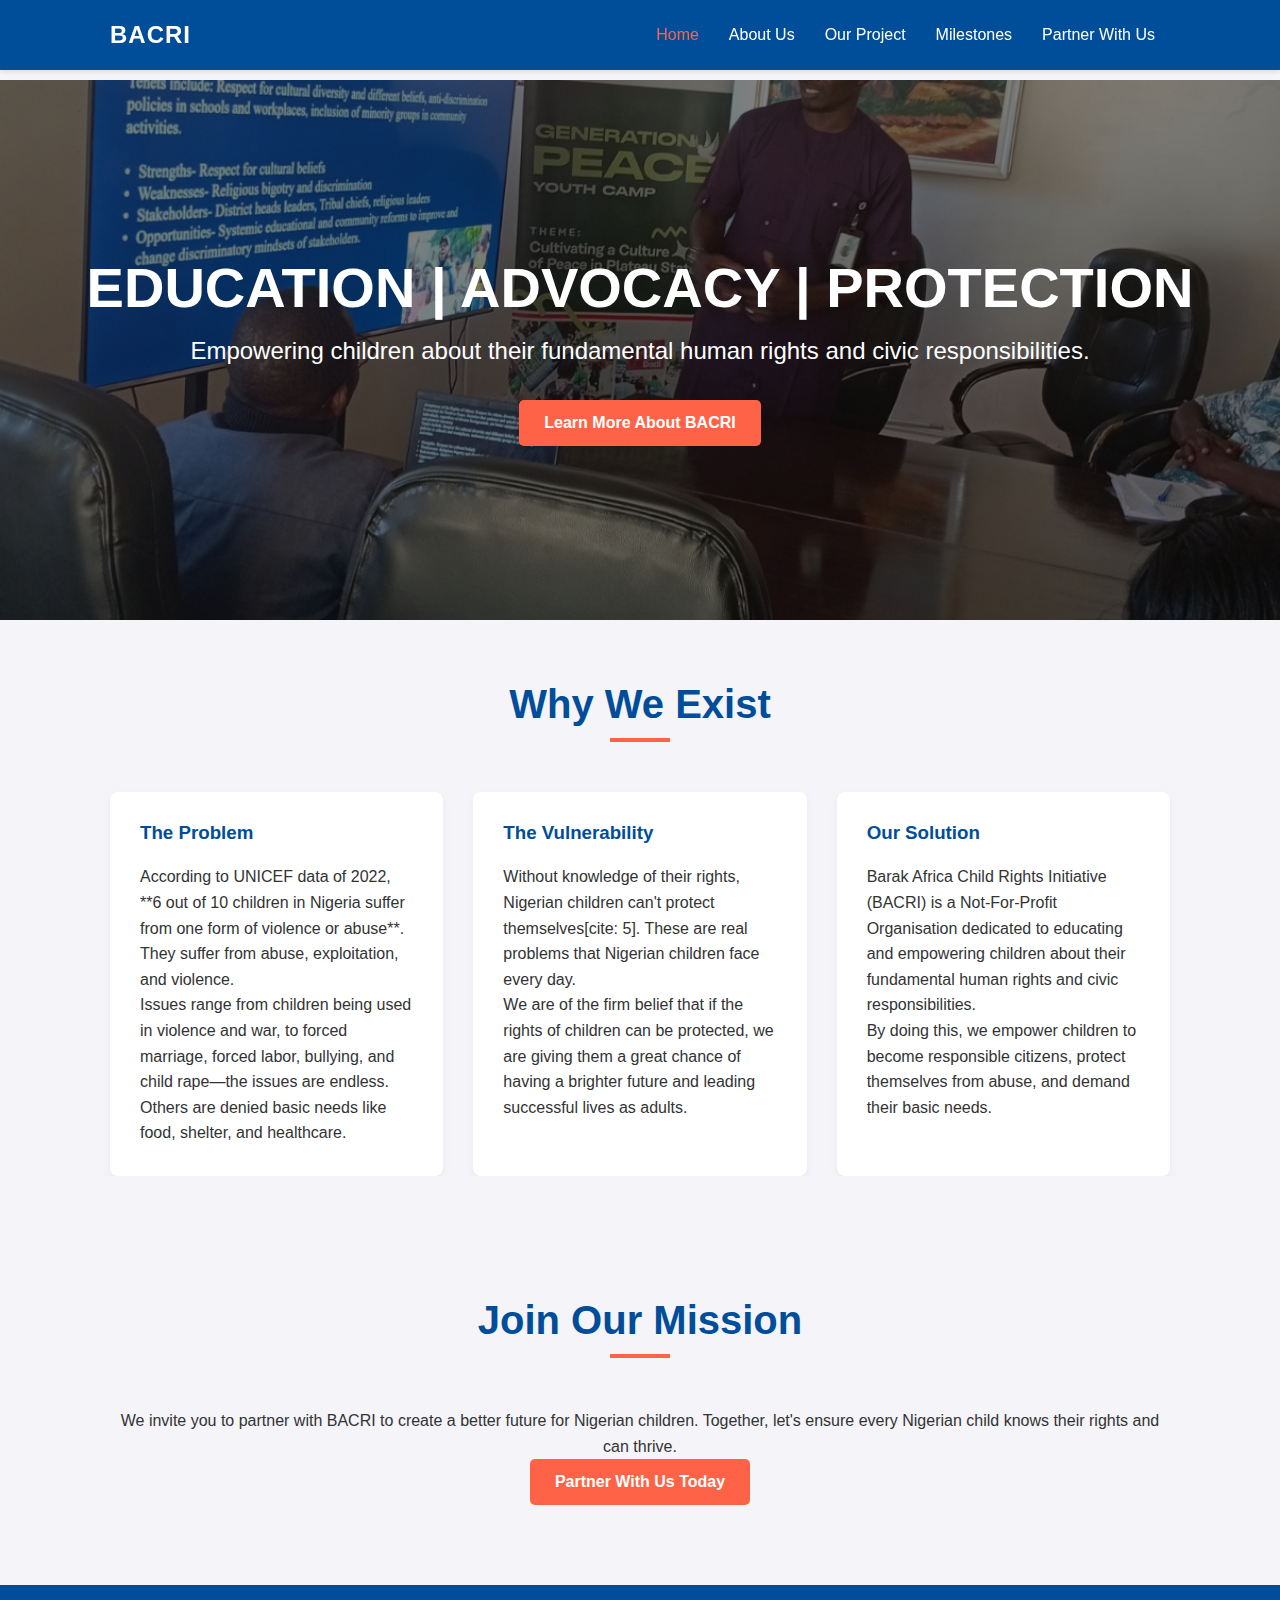
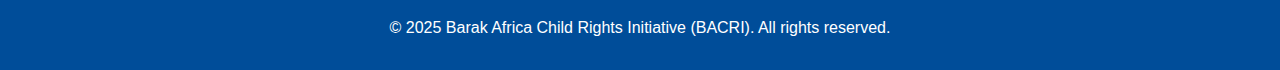
<file: index.html>
<!DOCTYPE html>
<html lang="en">
<head>
    <meta charset="UTF-8">
    <meta name="viewport" content="width=device-width, initial-scale=1.0">
    <title>BACRI</title>
    <link rel="stylesheet" href="style.css">
</head>
<body>

    <header>
        <div class="container">
            <div class="logo">
                <a href="index.html">BACRI</a>
            </div>
            <nav>
                <ul>
                    <li><a href="index.html" class="active">Home</a></li>
                    <li><a href="about.html">About Us</a></li>
                    <li><a href="project.html">Our Project</a></li>
                    <li><a href="milestones.html">Milestones</a></li>
                    <li><a href="act_now.html">Partner With Us</a></li>
                </ul>
            </nav>
        </div>
    </header>

    <main>
        <section class="hero">
            <div class="hero-content">
                <h1>EDUCATION | ADVOCACY | PROTECTION</h1>
                <p>Empowering children about their fundamental human rights and civic responsibilities.</p>
                <a href="about.html" class="btn">Learn More About BACRI</a>
            </div>
        </section>

        <section id="introduction">
            <div class="container">
                <h2>Why We Exist</h2>
                <div class="feature-grid">
                    <div class="feature-item">
                        <h3>The Problem</h3>
                        <p>According to UNICEF data of 2022, **6 out of 10 children in Nigeria suffer from one form of violence or abuse**. They suffer from abuse, exploitation, and violence.</p>
                        <p>Issues range from children being used in violence and war, to forced marriage, forced labor, bullying, and child rape—the issues are endless. Others are denied basic needs like food, shelter, and healthcare.</p>
                    </div>
                    <div class="feature-item">
                        <h3>The Vulnerability</h3>
                        <p>Without knowledge of their rights, Nigerian children can't protect themselves[cite: 5]. These are real problems that Nigerian children face every day.</p>
                        <p>We are of the firm belief that if the rights of children can be protected, we are giving them a great chance of having a brighter future and leading successful lives as adults.</p>
                    </div>
                    <div class="feature-item">
                        <h3>Our Solution</h3>
                        <p>Barak Africa Child Rights Initiative (BACRI) is a Not-For-Profit Organisation dedicated to educating and empowering children about their fundamental human rights and civic responsibilities.</p>
                        <p>By doing this, we empower children to become responsible citizens, protect themselves from abuse, and demand their basic needs.</p>
                    </div>
                </div>
            </div>
        </section>

        <section id="call-to-action">
            <div class="container" style="text-align: center;">
                <h2>Join Our Mission</h2>
                <p>We invite you to partner with BACRI to create a better future for Nigerian children. Together, let's ensure every Nigerian child knows their rights and can thrive.</p>
                <a href="act_now.html" class="btn">Partner With Us Today</a>
            </div>
        </section>
    </main>

    <footer>
        <div class="container">
            <p>&copy; 2025 Barak Africa Child Rights Initiative (BACRI). All rights reserved.</p>
        </div>
    </footer>

</body>
  </html>
</file>
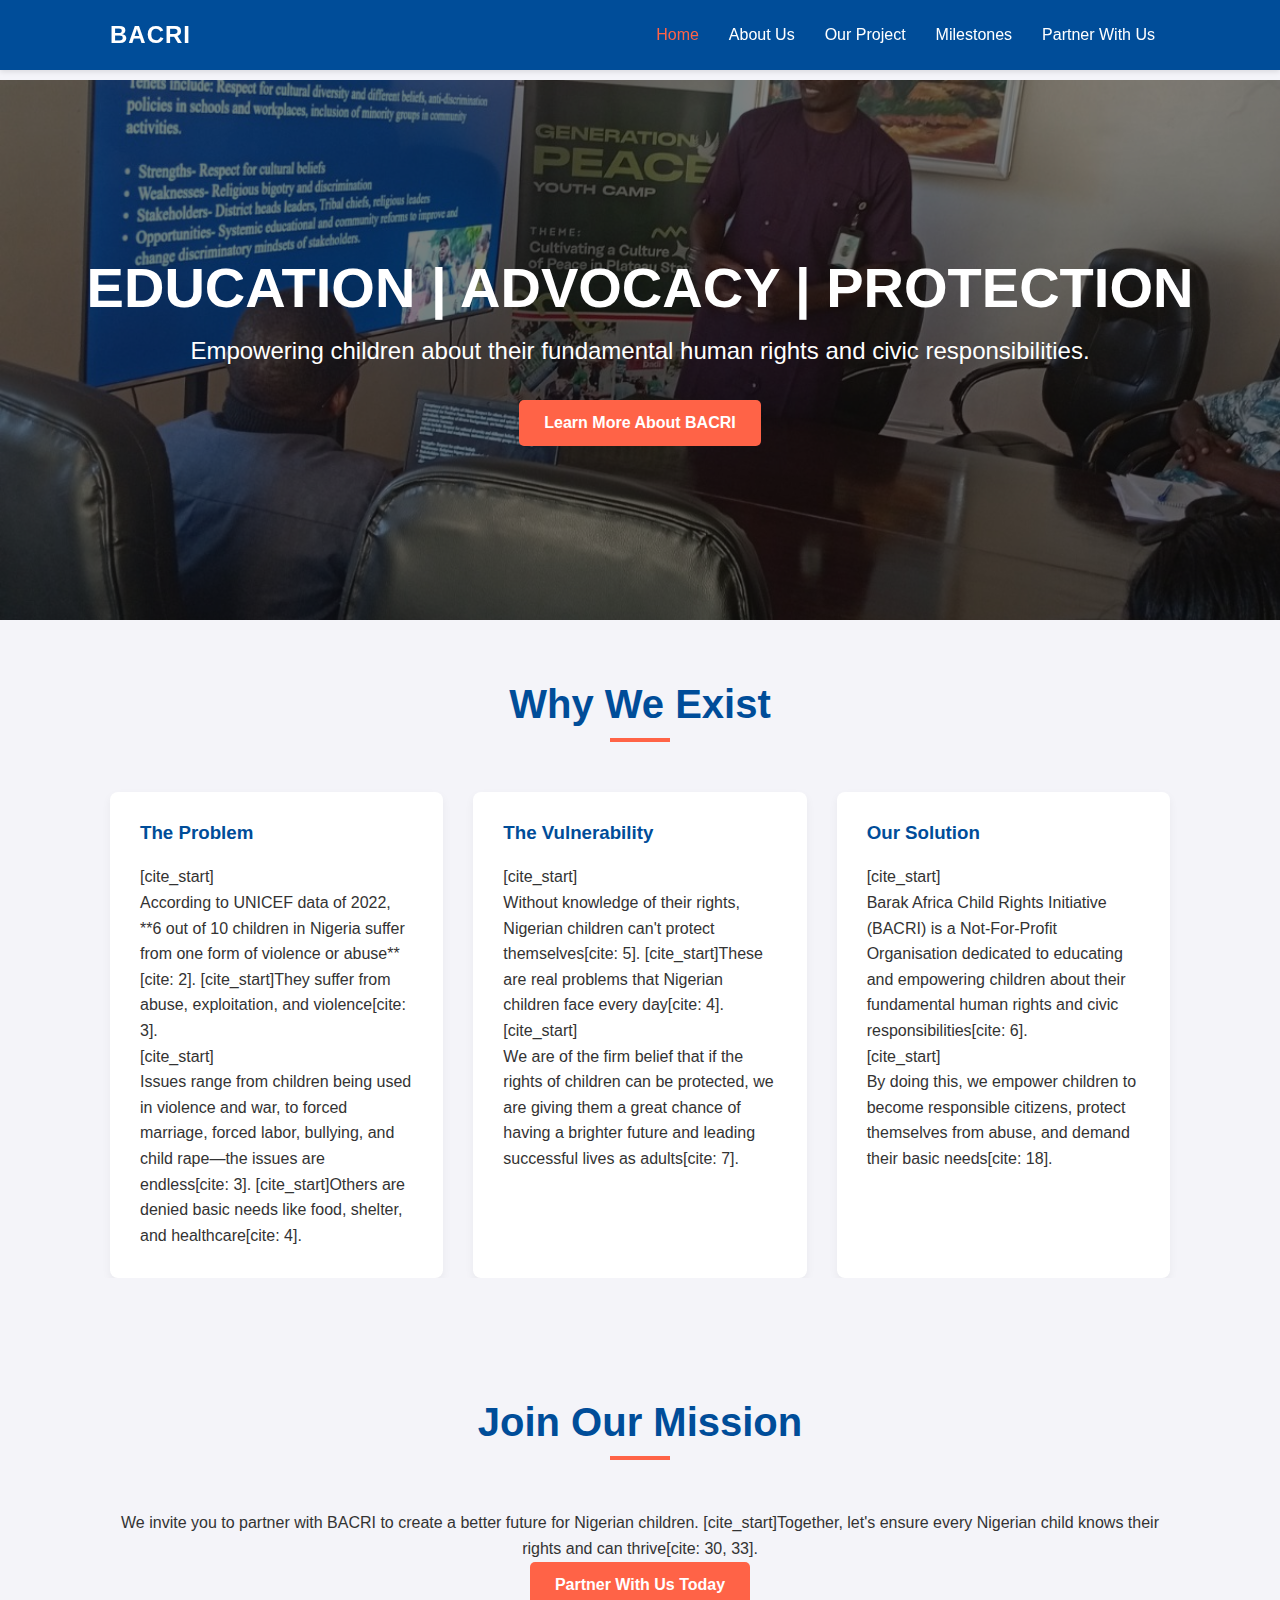
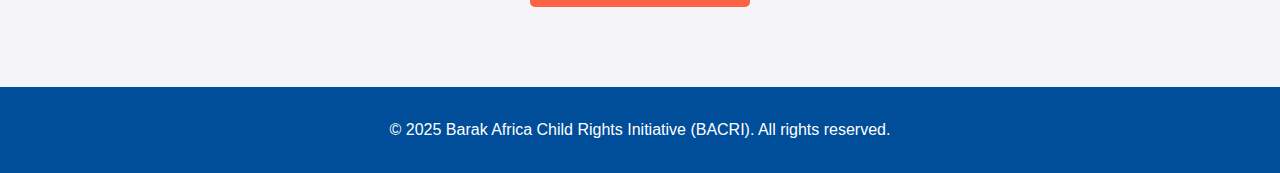
<file: Index.html>
<!DOCTYPE html>
<html lang="en">
<head>
    <meta charset="UTF-8">
    <meta name="viewport" content="width=device-width, initial-scale=1.0">
    <title>BACRI</title>
    <link rel="stylesheet" href="style.css">
</head>
<body>

    <header>
        <div class="container">
            <div class="logo">
                <a href="index.html">BACRI</a>
            </div>
            <nav>
                <ul>
                    <li><a href="index.html" class="active">Home</a></li>
                    <li><a href="about.html">About Us</a></li>
                    <li><a href="project.html">Our Project</a></li>
                    <li><a href="milestones.html">Milestones</a></li>
                    <li><a href="act_now.html">Partner With Us</a></li>
                </ul>
            </nav>
        </div>
    </header>

    <main>
        <section class="hero">
            <div class="hero-content">
                <h1>EDUCATION | ADVOCACY | PROTECTION</h1>
                <p>Empowering children about their fundamental human rights and civic responsibilities.</p>
                <a href="about.html" class="btn">Learn More About BACRI</a>
            </div>
        </section>

        <section id="introduction">
            <div class="container">
                <h2>Why We Exist</h2>
                <div class="feature-grid">
                    <div class="feature-item">
                        <h3>The Problem</h3>
                        [cite_start]<p>According to UNICEF data of 2022, **6 out of 10 children in Nigeria suffer from one form of violence or abuse**[cite: 2]. [cite_start]They suffer from abuse, exploitation, and violence[cite: 3].</p>
                        [cite_start]<p>Issues range from children being used in violence and war, to forced marriage, forced labor, bullying, and child rape—the issues are endless[cite: 3]. [cite_start]Others are denied basic needs like food, shelter, and healthcare[cite: 4].</p>
                    </div>
                    <div class="feature-item">
                        <h3>The Vulnerability</h3>
                        [cite_start]<p>Without knowledge of their rights, Nigerian children can't protect themselves[cite: 5]. [cite_start]These are real problems that Nigerian children face every day[cite: 4].</p>
                        [cite_start]<p>We are of the firm belief that if the rights of children can be protected, we are giving them a great chance of having a brighter future and leading successful lives as adults[cite: 7].</p>
                    </div>
                    <div class="feature-item">
                        <h3>Our Solution</h3>
                        [cite_start]<p>Barak Africa Child Rights Initiative (BACRI) is a Not-For-Profit Organisation dedicated to educating and empowering children about their fundamental human rights and civic responsibilities[cite: 6].</p>
                        [cite_start]<p>By doing this, we empower children to become responsible citizens, protect themselves from abuse, and demand their basic needs[cite: 18].</p>
                    </div>
                </div>
            </div>
        </section>

        <section id="call-to-action">
            <div class="container" style="text-align: center;">
                <h2>Join Our Mission</h2>
                <p>We invite you to partner with BACRI to create a better future for Nigerian children. [cite_start]Together, let's ensure every Nigerian child knows their rights and can thrive[cite: 30, 33].</p>
                <a href="act_now.html" class="btn">Partner With Us Today</a>
            </div>
        </section>
    </main>

    <footer>
        <div class="container">
            <p>&copy; 2025 Barak Africa Child Rights Initiative (BACRI). All rights reserved.</p>
        </div>
    </footer>

</body>
  </html>
</file>
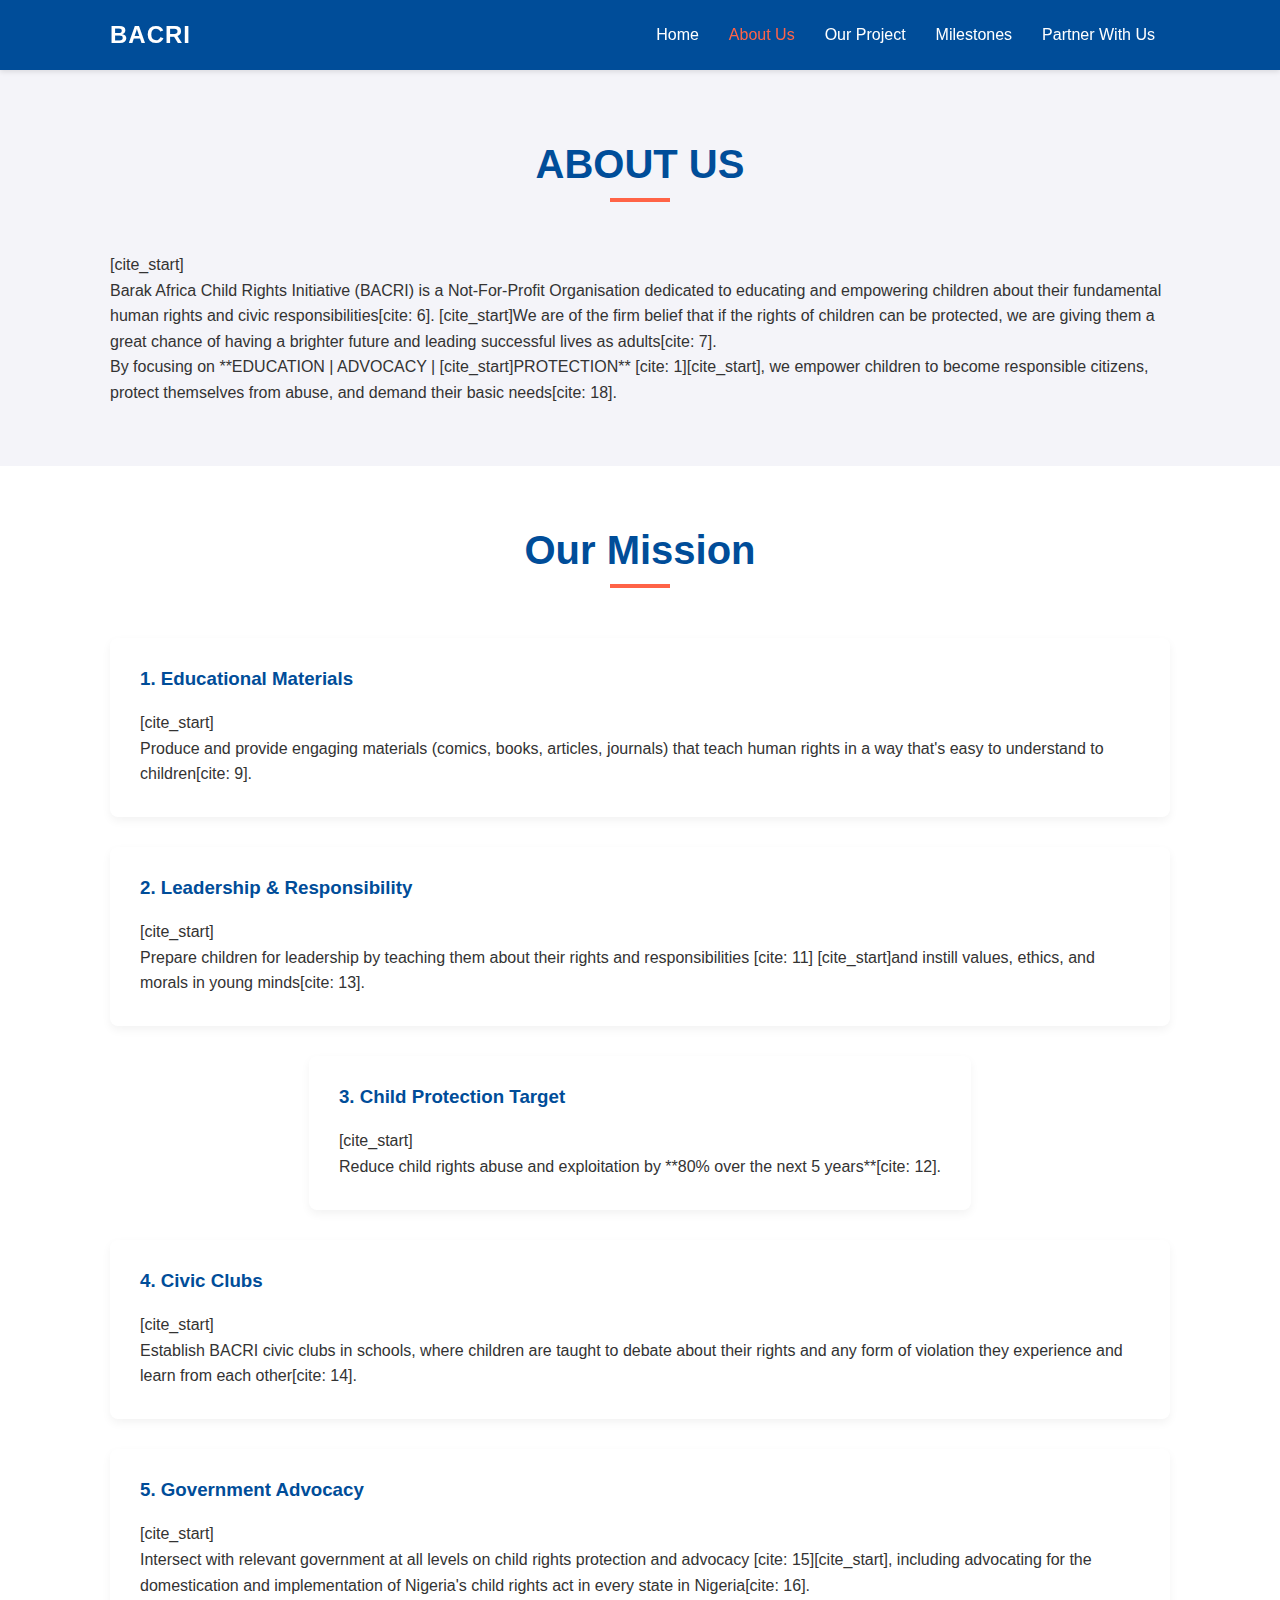
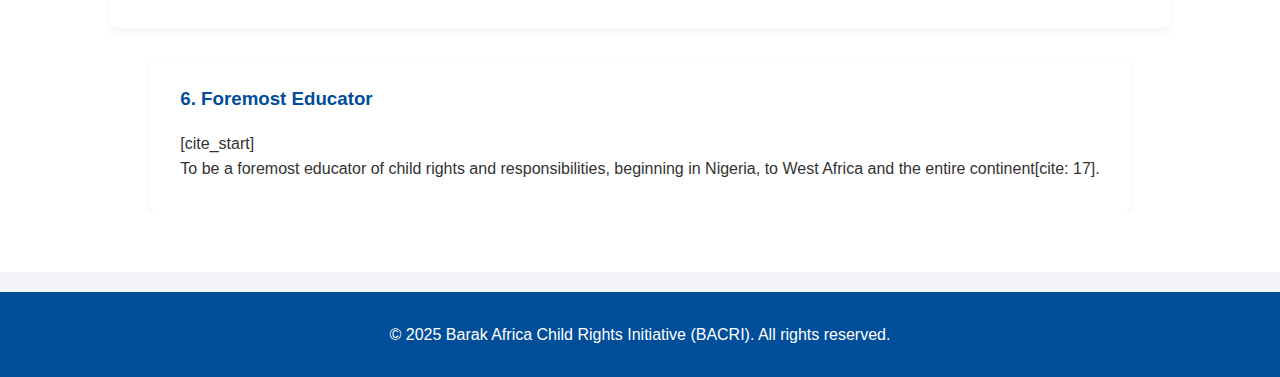
<file: About.html>
<!DOCTYPE html>
<html lang="en">
<head>
    <meta charset="UTF-8">
    <meta name="viewport" content="width=device-width, initial-scale=1.0">
    <title>BACRI - About Us</title>
    <link rel="stylesheet" href="style.css">
</head>
<body>

    <header>
        <div class="container">
            <div class="logo">
                <a href="index.html">BACRI</a>
            </div>
            <nav>
                <ul>
                    <li><a href="index.html">Home</a></li>
                    <li><a href="about.html" class="active">About Us</a></li>
                    <li><a href="project.html">Our Project</a></li>
                    <li><a href="milestones.html">Milestones</a></li>
                    <li><a href="act_now.html">Partner With Us</a></li>
                </ul>
            </nav>
        </div>
    </header>

    <main>
        <section id="about">
            <div class="container">
                <h2>ABOUT US</h2>
                [cite_start]<p>Barak Africa Child Rights Initiative (BACRI) is a Not-For-Profit Organisation dedicated to educating and empowering children about their fundamental human rights and civic responsibilities[cite: 6]. [cite_start]We are of the firm belief that if the rights of children can be protected, we are giving them a great chance of having a brighter future and leading successful lives as adults[cite: 7].</p>
                <p>By focusing on **EDUCATION | ADVOCACY | [cite_start]PROTECTION** [cite: 1][cite_start], we empower children to become responsible citizens, protect themselves from abuse, and demand their basic needs[cite: 18].</p>
            </div>
        </section>

        <section id="mission" style="background-color: var(--color-light);">
            <div class="container">
                <h2>Our Mission</h2>
                <div class="mission-list">
                    <div class="mission-item">
                        <h3>1. Educational Materials</h3>
                        [cite_start]<p>Produce and provide engaging materials (comics, books, articles, journals) that teach human rights in a way that's easy to understand to children[cite: 9].</p>
                    </div>
                    <div class="mission-item">
                        <h3>2. Leadership & Responsibility</h3>
                        [cite_start]<p>Prepare children for leadership by teaching them about their rights and responsibilities [cite: 11] [cite_start]and instill values, ethics, and morals in young minds[cite: 13].</p>
                    </div>
                    <div class="mission-item">
                        <h3>3. Child Protection Target</h3>
                        [cite_start]<p>Reduce child rights abuse and exploitation by **80% over the next 5 years**[cite: 12].</p>
                    </div>
                    <div class="mission-item">
                        <h3>4. Civic Clubs</h3>
                        [cite_start]<p>Establish BACRI civic clubs in schools, where children are taught to debate about their rights and any form of violation they experience and learn from each other[cite: 14].</p>
                    </div>
                    <div class="mission-item">
                        <h3>5. Government Advocacy</h3>
                        [cite_start]<p>Intersect with relevant government at all levels on child rights protection and advocacy [cite: 15][cite_start], including advocating for the domestication and implementation of Nigeria's child rights act in every state in Nigeria[cite: 16].</p>
                    </div>
                    <div class="mission-item">
                        <h3>6. Foremost Educator</h3>
                        [cite_start]<p>To be a foremost educator of child rights and responsibilities, beginning in Nigeria, to West Africa and the entire continent[cite: 17].</p>
                    </div>
                </div>
            </div>
        </section>
    </main>

    <footer>
        <div class="container">
            <p>&copy; 2025 Barak Africa Child Rights Initiative (BACRI). All rights reserved.</p>
        </div>
    </footer>

</body>
  </html>
</file>
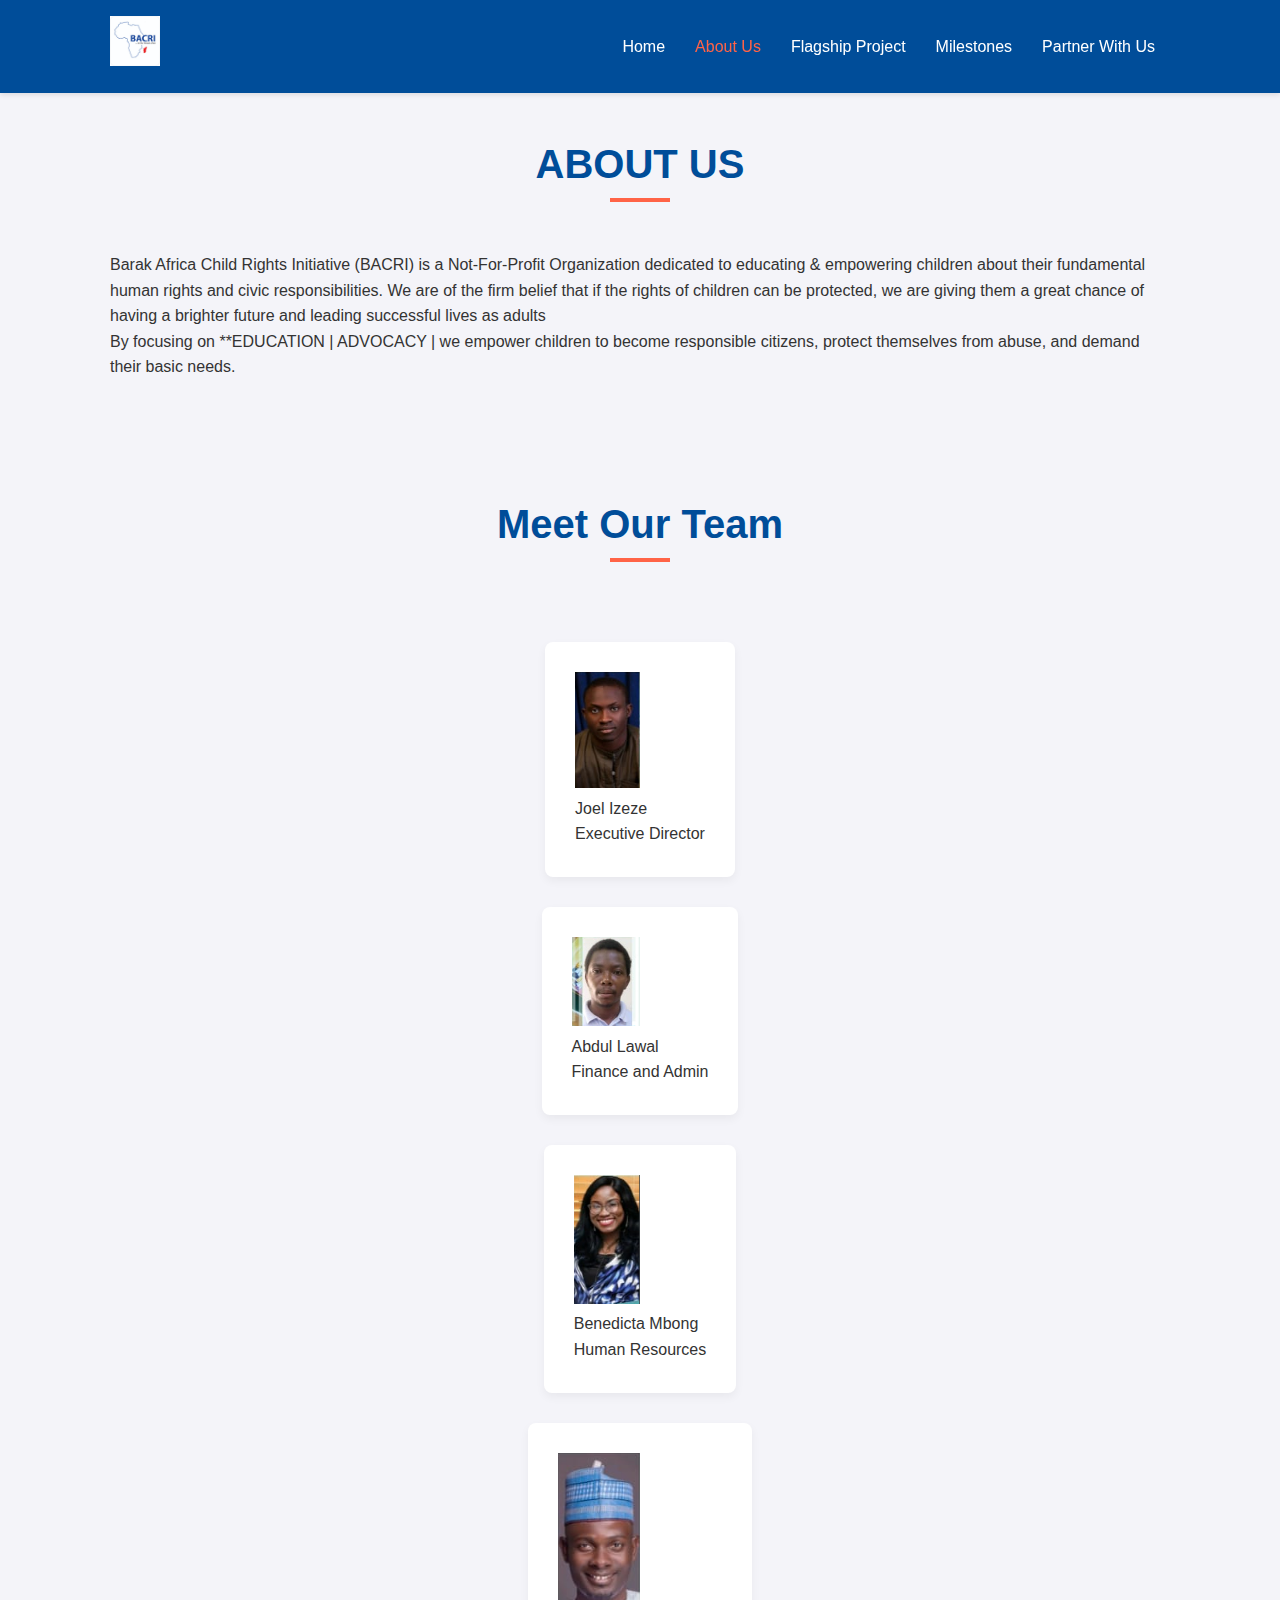
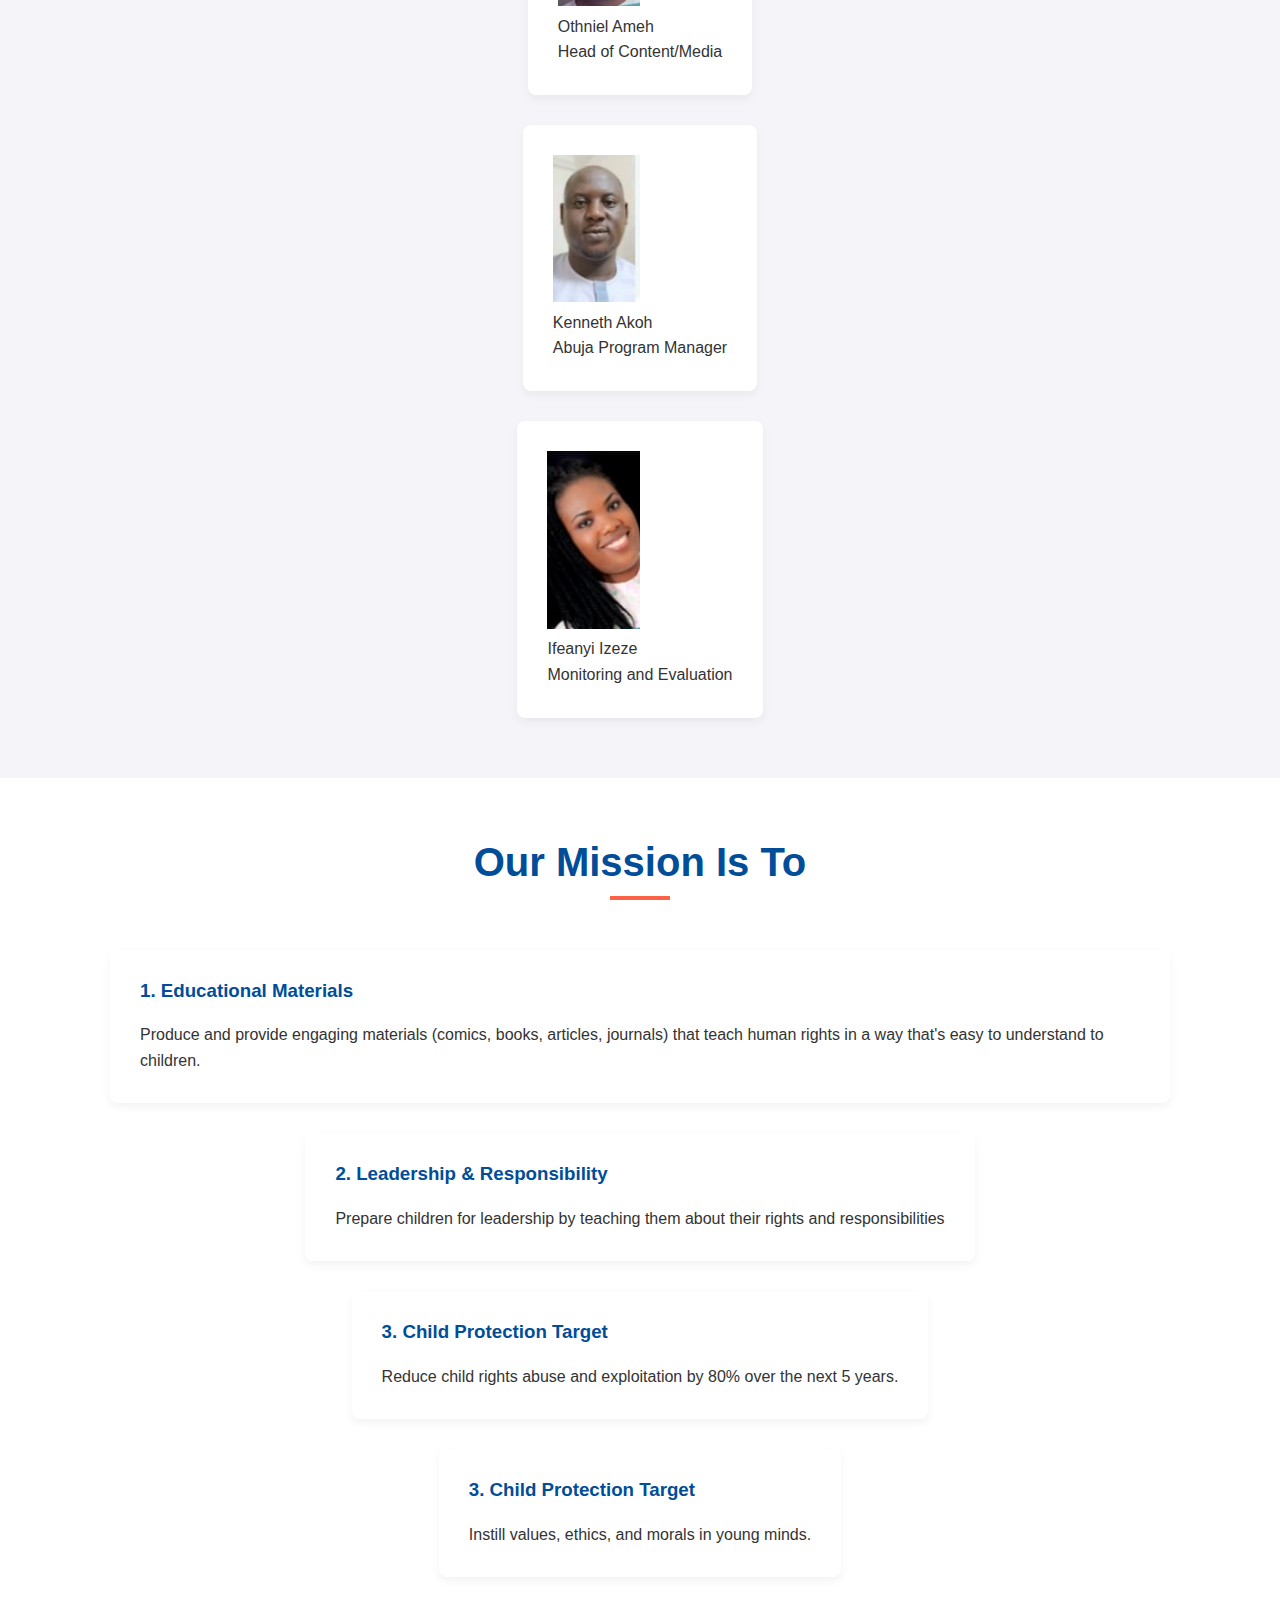
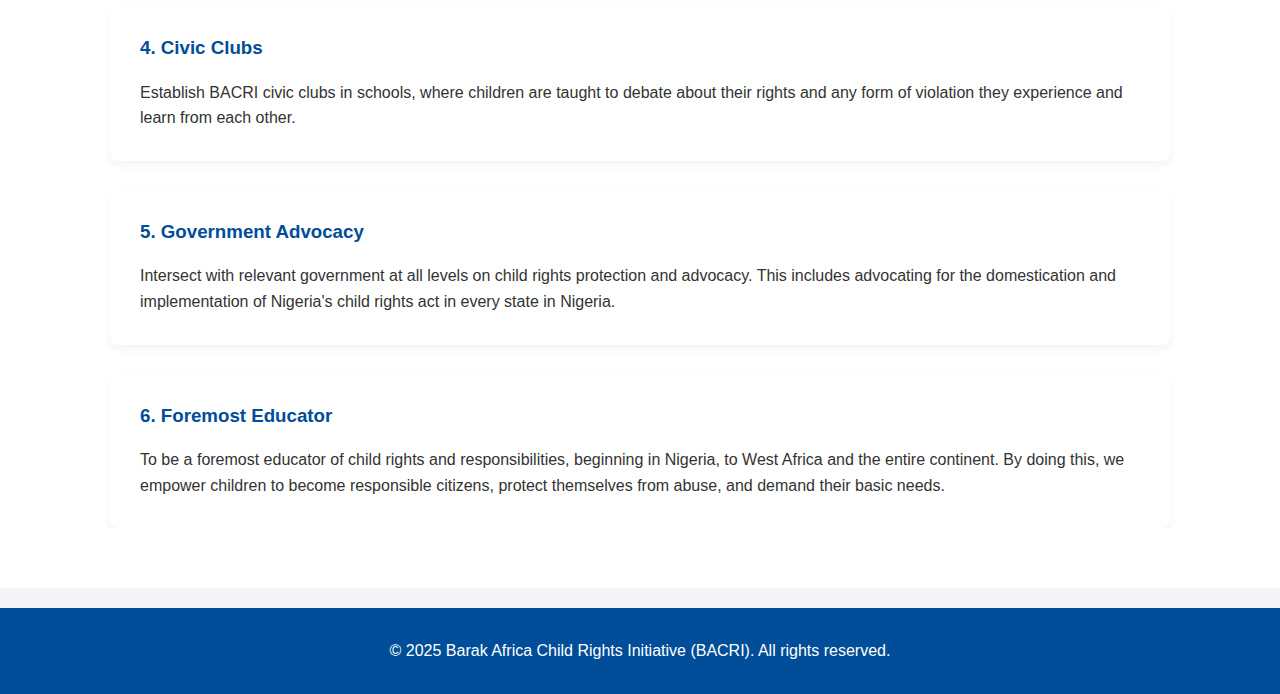
<file: about.html>
<!DOCTYPE html>
<html lang="en">
<head>
    <meta charset="UTF-8">
    <meta name="viewport" content="width=device-width, initial-scale=1.0">
    <title>BACRI - About Us</title>
    <link rel="stylesheet" href="style.css">
</head>
<body>

    <header>
        <div class="container">
            <div class="logo">
               <a href="index.html"> <img src="bacrilogo.jpeg" width="50px" height="50px"></a>
            </div>
            <nav>
                <ul>
                    <li><a href="index.html">Home</a></li>
                    <li><a href="about.html" class="active">About Us</a></li>
                    <li><a href="project.html">Flagship Project</a></li>
                    <li><a href="milestones.html">Milestones</a></li>
                    <li><a href="act_now.html">Partner With Us</a></li>
                </ul>
            </nav>
        </div>
    </header>

    <main>
        <section id="about">
            <div class="container">
                <h2>ABOUT US</h2>
                <p>Barak Africa Child Rights Initiative (BACRI) is a Not-For-Profit Organization dedicated to educating & empowering children about their fundamental human rights and civic responsibilities. 
                    We are of the firm belief that if the rights of children can be protected, we are giving them a great chance of having a brighter future and leading successful lives as adults </p>
                <p>By focusing on **EDUCATION | ADVOCACY | we empower children to become responsible citizens, protect themselves from abuse, and demand their basic needs.</p>
            </div>
              
        </section>
        <section id="about">
            <div class="container">
                <h2>Meet Our Team</h2>
                  
            </div>
<div class="mission-list">
                  
                    <div class="mission-item">
                        <img src="exe_dir.png" height="30%" width="50%"></img>
                        <p>Joel Izeze </br> Executive Director</p>
                    </div>
                    <div class="mission-item">
                        <img src="fin_admin.png" height="30%" width="50%"></img>
                        <p>Abdul Lawal </br> Finance and Admin</p>
                    </div>
                    <div class="mission-item">
                        <img src="hr.png" height="30%" width="50%"></img>
                        <p>Benedicta Mbong </br> Human Resources</p>
                    </div>
                    <div class="mission-item">
                        <img src="content_media.png" height="30%" width="50%"></img>
                        <p>Othniel Ameh </br>Head of Content/Media</p>
                    </div>
                    <div class="mission-item">
                        <img src="abj mgr.png" height="30%" width="50%"></img>
                        <p>Kenneth Akoh </br>Abuja Program Manager</p>
                    </div>
                    <div class="mission-item">
                        <img src="M&E.png" height="30%" width="50%"></img>
                        <p>Ifeanyi Izeze </br> Monitoring and Evaluation</p>
                    </div>
                </div>
            </div>
        </section>
        <section id="mission" style="background-color: var(--color-light);">
            <div class="container">
                <h2>Our Mission Is To</h2>
                 <div class="mission-list">
                    <div class="mission-item">
                        <h3>1. Educational Materials</h3>
                        <p>Produce and provide engaging materials (comics, books, articles, journals) that teach human rights in a way that's easy to understand to children. </p>
                    </div>
                    <div class="mission-item">
                        <h3>2. Leadership & Responsibility</h3>
                        <p>Prepare children for leadership by teaching them about their rights and responsibilities</p>
                    </div>
                    <div class="mission-item">
                        <h3>3. Child Protection Target</h3>
                        <p>Reduce child rights abuse and exploitation by 80% over the next 5 years.</p>
                    </div>
                    <div class="mission-item">
                        <h3>3. Child Protection Target</h3>
                        <p>Instill values, ethics, and morals in young minds. </p>
                    </div>
                    <div class="mission-item">
                        <h3>4. Civic Clubs</h3>
                        <p>Establish BACRI civic clubs in schools, where children are taught to debate about their rights and any form of violation they experience and learn from each other. </p>
                    </div>
                    <div class="mission-item">
                        <h3>5. Government Advocacy</h3>
                        <p> Intersect with relevant government at all levels on child rights protection and advocacy. 
                            This includes advocating for the domestication and implementation of Nigeria's child rights act in every state in Nigeria. 
                    </div>
                    <div class="mission-item">
                        <h3>6. Foremost Educator</h3>
                        <p>To be a foremost educator of child rights and responsibilities, beginning in Nigeria, to West Africa and the entire continent. 
                            By doing this, we empower children to become responsible citizens, protect themselves from abuse, and demand their basic needs.</p>
                    </div>
                </div>
            </div>
        </section>
    </main>

    <footer>
        <div class="container">
            <p>&copy; 2025 Barak Africa Child Rights Initiative (BACRI). All rights reserved.</p>
        </div>
    </footer>

</body>
  </html>
</file>
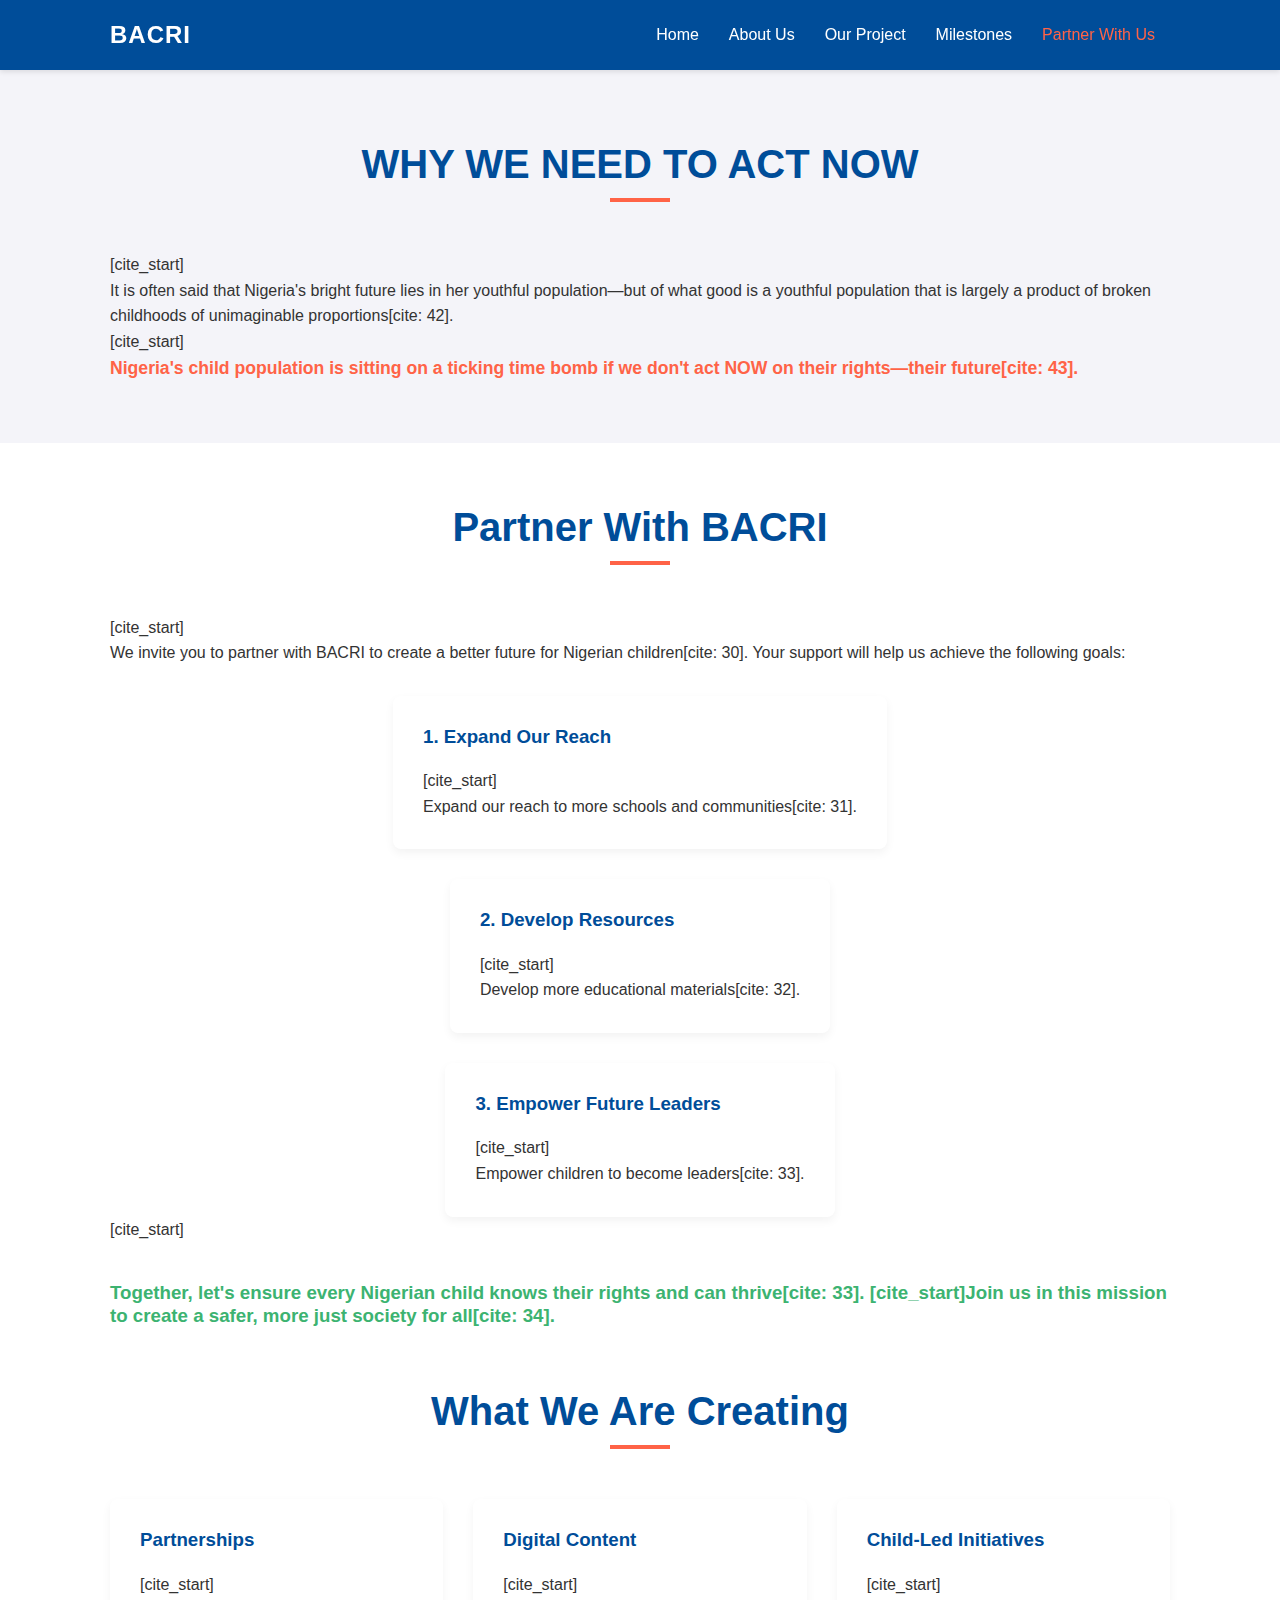
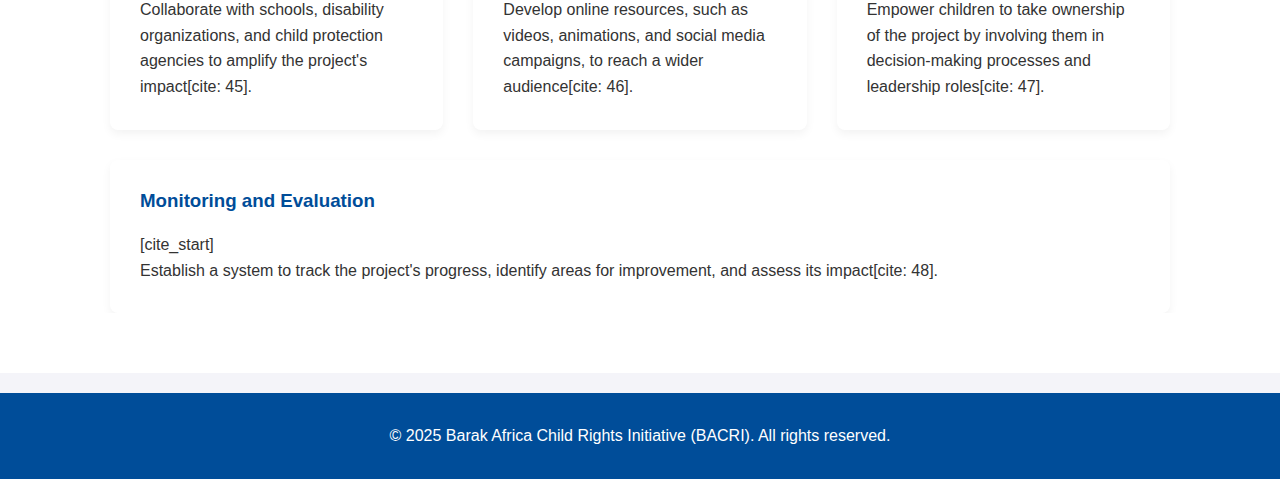
<file: Act_now.html>
<!DOCTYPE html>
<html lang="en">
<head>
    <meta charset="UTF-8">
    <meta name="viewport" content="width=device-width, initial-scale=1.0">
    <title>BACRI - Partner With Us</title>
    <link rel="stylesheet" href="style.css">
</head>
<body>

    <header>
        <div class="container">
            <div class="logo">
                <a href="index.html">BACRI</a>
            </div>
            <nav>
                <ul>
                    <li><a href="index.html">Home</a></li>
                    <li><a href="about.html">About Us</a></li>
                    <li><a href="project.html">Our Project</a></li>
                    <li><a href="milestones.html">Milestones</a></li>
                    <li><a href="act_now.html" class="active">Partner With Us</a></li>
                </ul>
            </nav>
        </div>
    </header>

    <main>
        <section id="act-now">
            <div class="container">
                <h2>WHY WE NEED TO ACT NOW</h2>
                [cite_start]<p>It is often said that Nigeria's bright future lies in her youthful population—but of what good is a youthful population that is largely a product of broken childhoods of unimaginable proportions[cite: 42].</p>
                [cite_start]<p style="font-weight: bold; color: var(--color-secondary); font-size: 1.1rem;">Nigeria's child population is sitting on a ticking time bomb if we don't act NOW on their rights—their future[cite: 43].</p>
            </div>
        </section>
        
        <section id="partner" style="background-color: var(--color-light);">
            <div class="container">
                <h2>Partner With BACRI</h2>
                [cite_start]<p>We invite you to partner with BACRI to create a better future for Nigerian children[cite: 30]. Your support will help us achieve the following goals:</p>
                
                <div class="mission-list">
                    <div class="mission-item">
                        <h3>1. Expand Our Reach</h3>
                        [cite_start]<p>Expand our reach to more schools and communities[cite: 31].</p>
                    </div>
                    <div class="mission-item">
                        <h3>2. Develop Resources</h3>
                        [cite_start]<p>Develop more educational materials[cite: 32].</p>
                    </div>
                    <div class="mission-item">
                        <h3>3. Empower Future Leaders</h3>
                        [cite_start]<p>Empower children to become leaders[cite: 33].</p>
                    </div>
                </div>

                [cite_start]<h3 style="margin-top: 40px; color: var(--color-accent);">Together, let's ensure every Nigerian child knows their rights and can thrive[cite: 33]. [cite_start]Join us in this mission to create a safer, more just society for all[cite: 34].</h3>
                
                <h2 style="margin-top: 60px;">What We Are Creating</h2>
                <div class="feature-grid">
                    <div class="feature-item">
                        <h3>Partnerships</h3>
                        [cite_start]<p>Collaborate with schools, disability organizations, and child protection agencies to amplify the project's impact[cite: 45].</p>
                    </div>
                    <div class="feature-item">
                        <h3>Digital Content</h3>
                        [cite_start]<p>Develop online resources, such as videos, animations, and social media campaigns, to reach a wider audience[cite: 46].</p>
                    </div>
                    <div class="feature-item">
                        <h3>Child-Led Initiatives</h3>
                        [cite_start]<p>Empower children to take ownership of the project by involving them in decision-making processes and leadership roles[cite: 47].</p>
                    </div>
                    <div class="feature-item">
                        <h3>Monitoring and Evaluation</h3>
                        [cite_start]<p>Establish a system to track the project's progress, identify areas for improvement, and assess its impact[cite: 48].</p>
                    </div>
                </div>
            </div>
        </section>
    </main>

    <footer>
        <div class="container">
            <p>&copy; 2025 Barak Africa Child Rights Initiative (BACRI). All rights reserved.</p>
        </div>
    </footer>

</body>
                  </html>
</file>
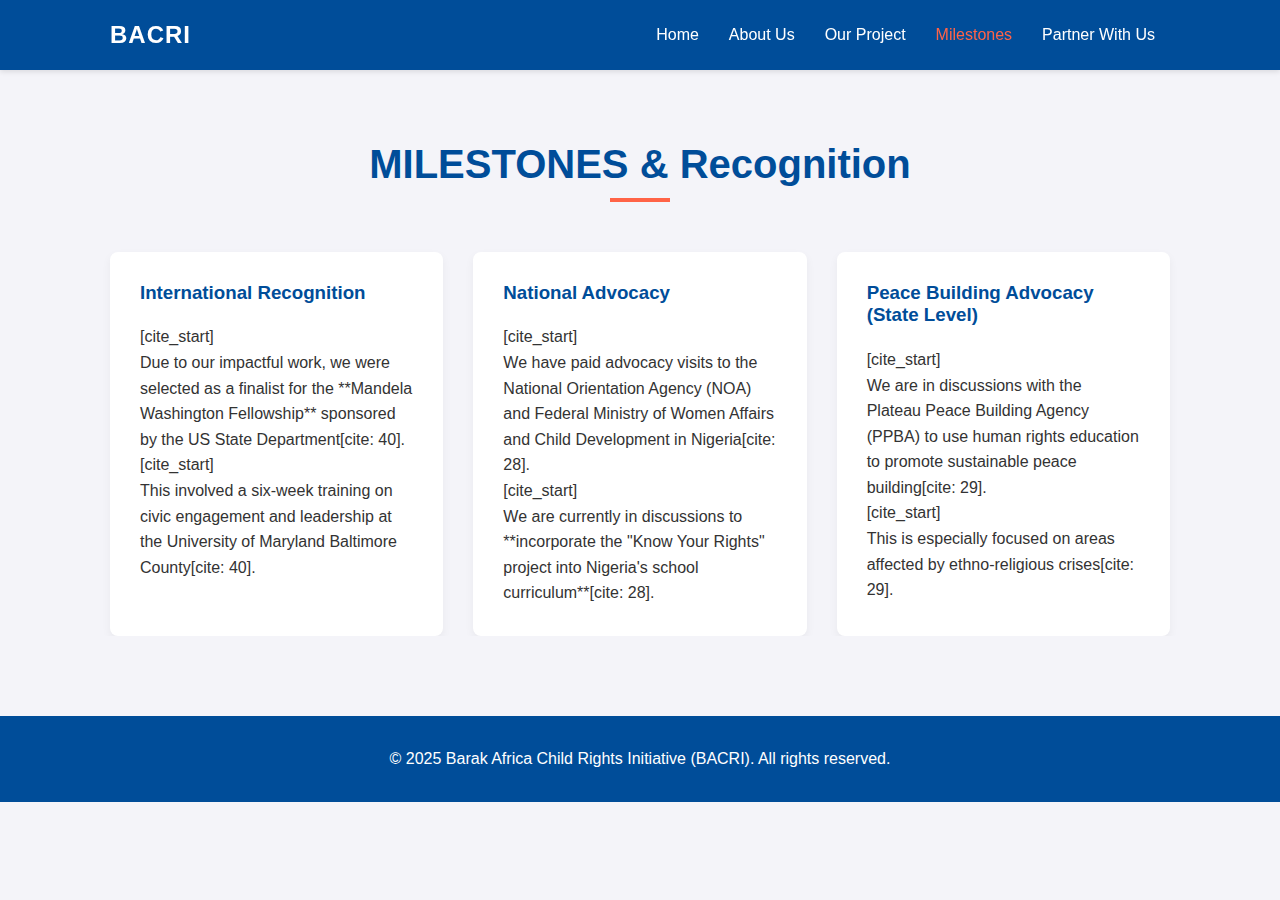
<file: Milestones.html>
<!DOCTYPE html>
<html lang="en">
<head>
    <meta charset="UTF-8">
    <meta name="viewport" content="width=device-width, initial-scale=1.0">
    <title>BACRI - Milestones</title>
    <link rel="stylesheet" href="style.css">
</head>
<body>

    <header>
        <div class="container">
            <div class="logo">
                <a href="index.html">BACRI</a>
            </div>
            <nav>
                <ul>
                    <li><a href="index.html">Home</a></li>
                    <li><a href="about.html">About Us</a></li>
                    <li><a href="project.html">Our Project</a></li>
                    <li><a href="milestones.html" class="active">Milestones</a></li>
                    <li><a href="act_now.html">Partner With Us</a></li>
                </ul>
            </nav>
        </div>
    </header>

    <main>
        <section id="milestones">
            <div class="container">
                <h2>MILESTONES & Recognition</h2>
                <div class="feature-grid">
                    <div class="feature-item">
                        <h3>International Recognition</h3>
                        [cite_start]<p>Due to our impactful work, we were selected as a finalist for the **Mandela Washington Fellowship** sponsored by the US State Department[cite: 40].</p>
                        [cite_start]<p>This involved a six-week training on civic engagement and leadership at the University of Maryland Baltimore County[cite: 40].</p>
                    </div>
                    <div class="feature-item">
                        <h3>National Advocacy</h3>
                        [cite_start]<p>We have paid advocacy visits to the National Orientation Agency (NOA) and Federal Ministry of Women Affairs and Child Development in Nigeria[cite: 28].</p>
                        [cite_start]<p>We are currently in discussions to **incorporate the "Know Your Rights" project into Nigeria's school curriculum**[cite: 28].</p>
                    </div>
                    <div class="feature-item">
                        <h3>Peace Building Advocacy (State Level)</h3>
                        [cite_start]<p>We are in discussions with the Plateau Peace Building Agency (PPBA) to use human rights education to promote sustainable peace building[cite: 29].</p>
                        [cite_start]<p>This is especially focused on areas affected by ethno-religious crises[cite: 29].</p>
                    </div>
                </div>
            </div>
        </section>
    </main>

    <footer>
        <div class="container">
            <p>&copy; 2025 Barak Africa Child Rights Initiative (BACRI). All rights reserved.</p>
        </div>
    </footer>

</body>
                      </html>
</file>
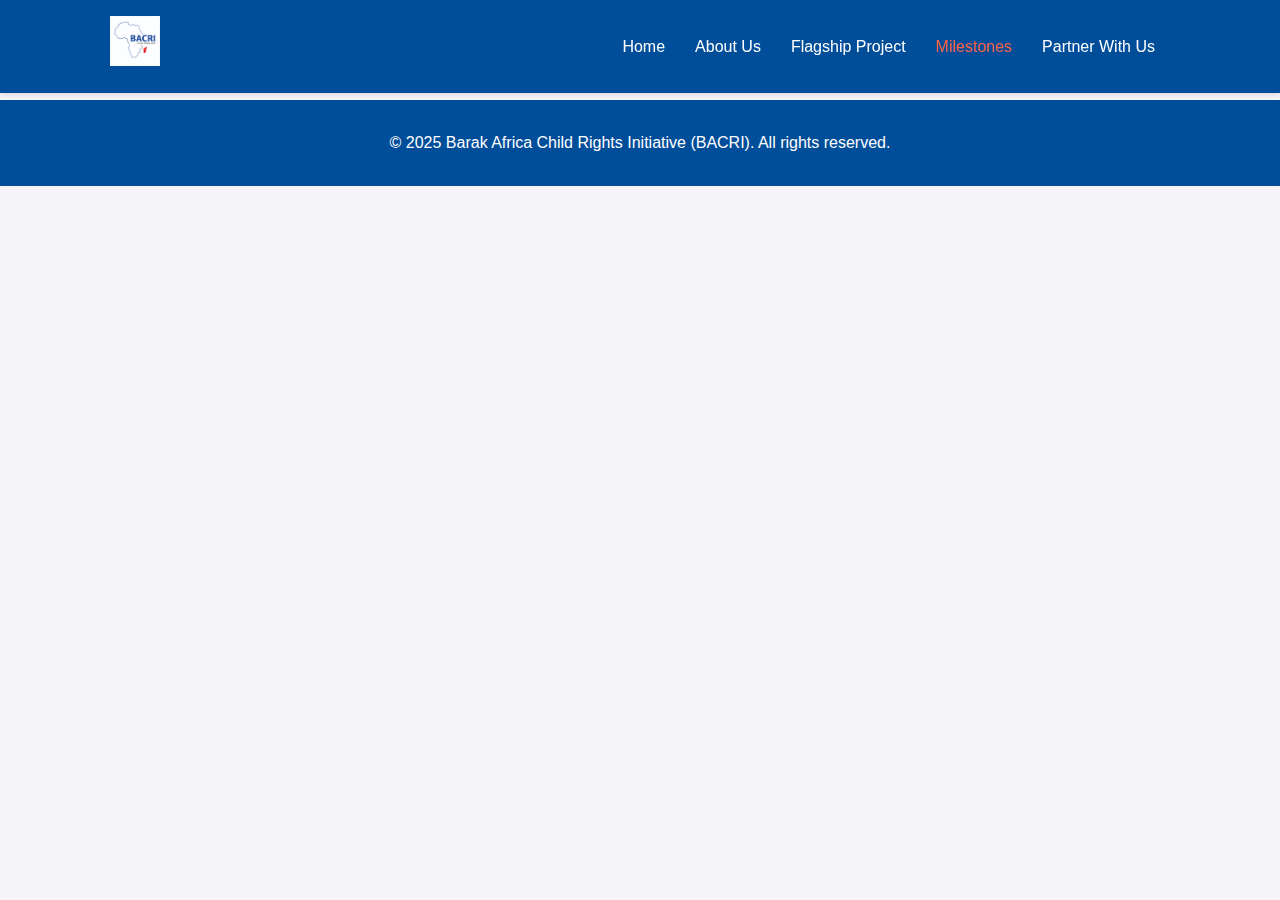
<file: milestones.html>
<!DOCTYPE html>
<html lang="en">
<head>
    <meta charset="UTF-8">
    <meta name="viewport" content="width=device-width, initial-scale=1.0">
    <title>BACRI - Milestones</title>
    <link rel="stylesheet" href="style.css">
</head>
<body>

    <header>
        <div class="container">
            <div class="logo">
                <a href="index.html"> <img src="bacrilogo.jpeg" width="50px" height="50px"></a>
            </div>
            <nav>
                <ul>
                    <li><a href="index.html">Home</a></li>
                    <li><a href="about.html">About Us</a></li>
                    <li><a href="project.html">Flagship Project</a></li>
                    <li><a href="milestones.html" class="active">Milestones</a></li>
                    <li><a href="act_now.html">Partner With Us</a></li>
                </ul>
            </nav>
        </div>
    </header>
<!--
    <main>
        <section id="milestones">
            <div class="container">
                <h2>MILESTONES & Recognition</h2>
                <div class="feature-grid">
                    <div class="feature-item">
                        <h3>International Recognition</h3>
                        [cite_start]<p>Due to our impactful work, we were selected as a finalist for the **Mandela Washington Fellowship** sponsored by the US State Department[cite: 40].</p>
                        [cite_start]<p>This involved a six-week training on civic engagement and leadership at the University of Maryland Baltimore County[cite: 40].</p>
                    </div>
                    <div class="feature-item">
                        <h3>National Advocacy</h3>
                        [cite_start]<p>We have paid advocacy visits to the National Orientation Agency (NOA) and Federal Ministry of Women Affairs and Child Development in Nigeria[cite: 28].</p>
                        [cite_start]<p>We are currently in discussions to **incorporate the "Know Your Rights" project into Nigeria's school curriculum**[cite: 28].</p>
                    </div>
                    <div class="feature-item">
                        <h3>Peace Building Advocacy (State Level)</h3>
                        [cite_start]<p>We are in discussions with the Plateau Peace Building Agency (PPBA) to use human rights education to promote sustainable peace building[cite: 29].</p>
                        [cite_start]<p>This is especially focused on areas affected by ethno-religious crises[cite: 29].</p>
                    </div>
                </div>
            </div>
        </section>
    </main>
-->
    <footer>
        <div class="container">
            <p>&copy; 2025 Barak Africa Child Rights Initiative (BACRI). All rights reserved.</p>
        </div>
    </footer>

</body>
                      </html>
</file>
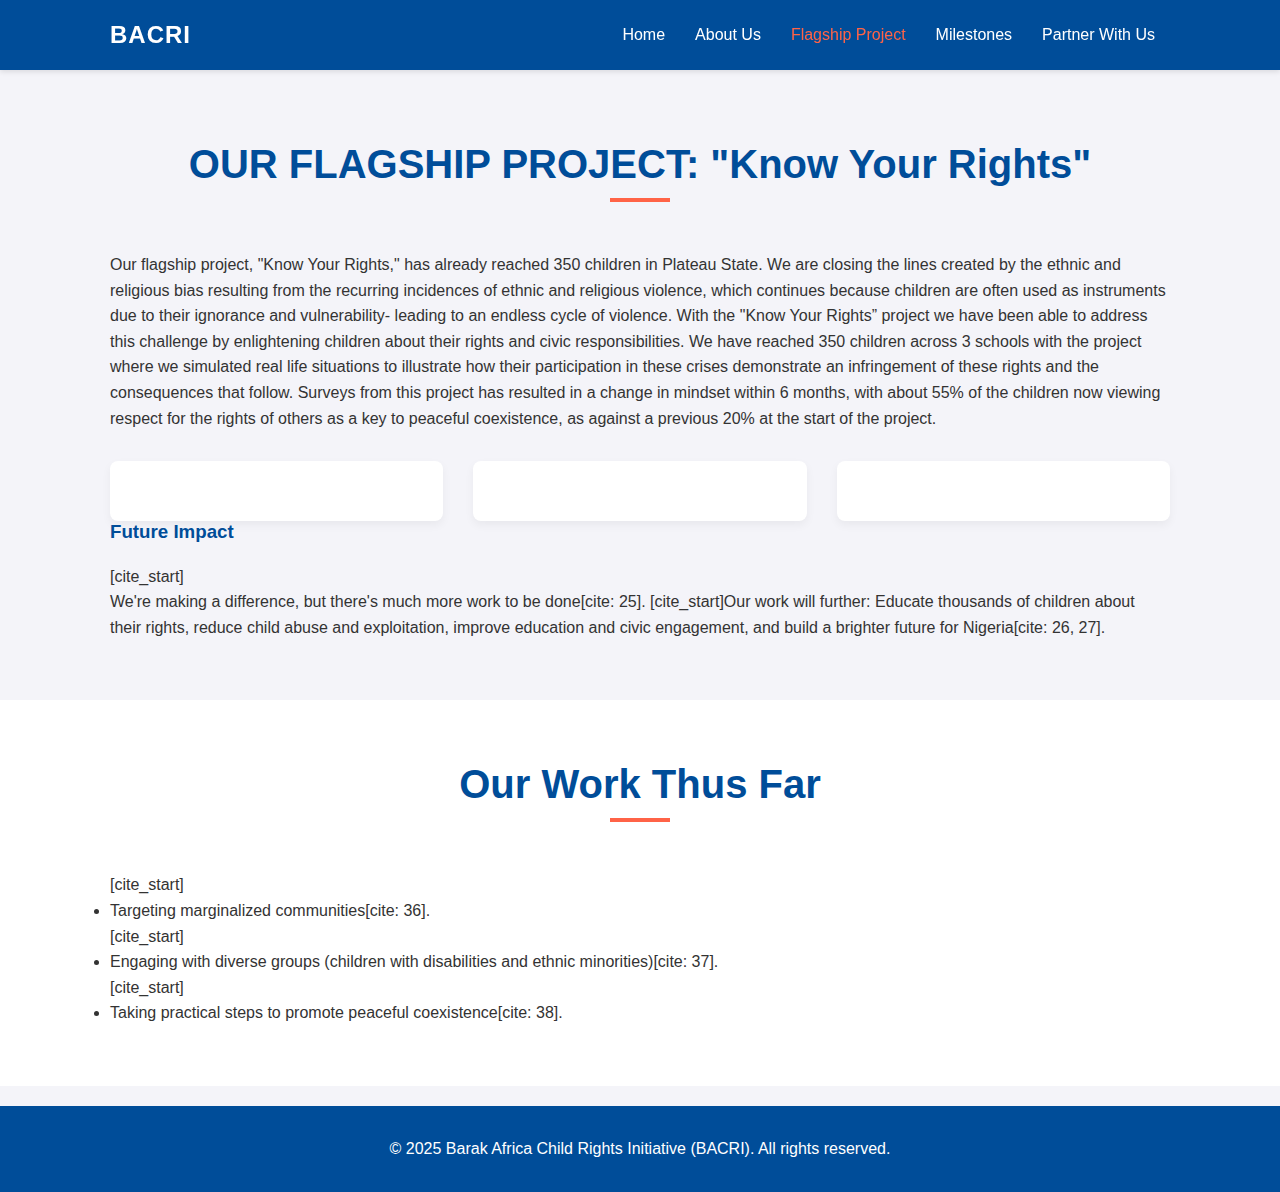
<file: project.html>
<!DOCTYPE html>
<html lang="en">
<head>
    <meta charset="UTF-8">
    <meta name="viewport" content="width=device-width, initial-scale=1.0">
    <title>BACRI</title>
    <link rel="stylesheet" href="style.css">
</head>
<body>

    <header>
        <div class="container">
            <div class="logo">
                <a href="index.html">BACRI</a>
            </div>
            <nav>
                <ul>
                    <li><a href="index.html">Home</a></li>
                    <li><a href="about.html">About Us</a></li>
                    <li><a href="project.html" class="active">Flagship Project</a></li>
                    <li><a href="milestones.html">Milestones</a></li>
                    <li><a href="act_now.html">Partner With Us</a></li>
                </ul>
            </nav>
        </div>
    </header>

    <main>
        <section id="flagship-project">
            <div class="container">
                <h2>OUR FLAGSHIP PROJECT: "Know Your Rights"</h2>
               <p>Our flagship project, "Know Your Rights," has already reached 350 children in Plateau State. We are closing the lines created by the ethnic and religious bias resulting
                   from the recurring incidences of ethnic and religious violence, which continues because children are often used as instruments due to their ignorance 
                   and vulnerability- leading to an endless cycle of violence. With the "Know Your Rights” project we have been able to address this challenge by enlightening
                   children about their rights and civic responsibilities. We have reached 350 children across 3 schools with the project where we simulated real life situations 
                   to illustrate how their participation in these crises demonstrate an infringement of these rights and the consequences that follow. 
                   Surveys from this project has resulted in a change in mindset within 6 months, with about 55% of the children now viewing respect for the rights of 
                   others as a key to peaceful coexistence, as against a previous 20% at the start of the project.</p>
                <div class="data-stats">
                    <div class="stat-item">
                        
                    </div>
                    <div class="stat-item"></p>
                    </div>
                    <div class="stat-item"></p>
                    </div>
                </div>
                
                <h3>Future Impact</h3>
                [cite_start]<p>We're making a difference, but there's much more work to be done[cite: 25]. [cite_start]Our work will further: Educate thousands of children about their rights, reduce child abuse and exploitation, improve education and civic engagement, and build a brighter future for Nigeria[cite: 26, 27].</p>
                
            </div>
        </section>
        
        <section id="our-work" style="background-color: var(--color-light);">
            <div class="container">
                <h2>Our Work Thus Far</h2>
                <ul>
                    [cite_start]<li>Targeting marginalized communities[cite: 36].</li>
                    [cite_start]<li>Engaging with diverse groups (children with disabilities and ethnic minorities)[cite: 37].</li>
                    [cite_start]<li>Taking practical steps to promote peaceful coexistence[cite: 38].</li>
                </ul>
            </div>
        </section>
    </main>

    <footer>
        <div class="container">
            <p>&copy; 2025 Barak Africa Child Rights Initiative (BACRI). All rights reserved.</p>
        </div>
    </footer>

</body>
  </html>
</file>
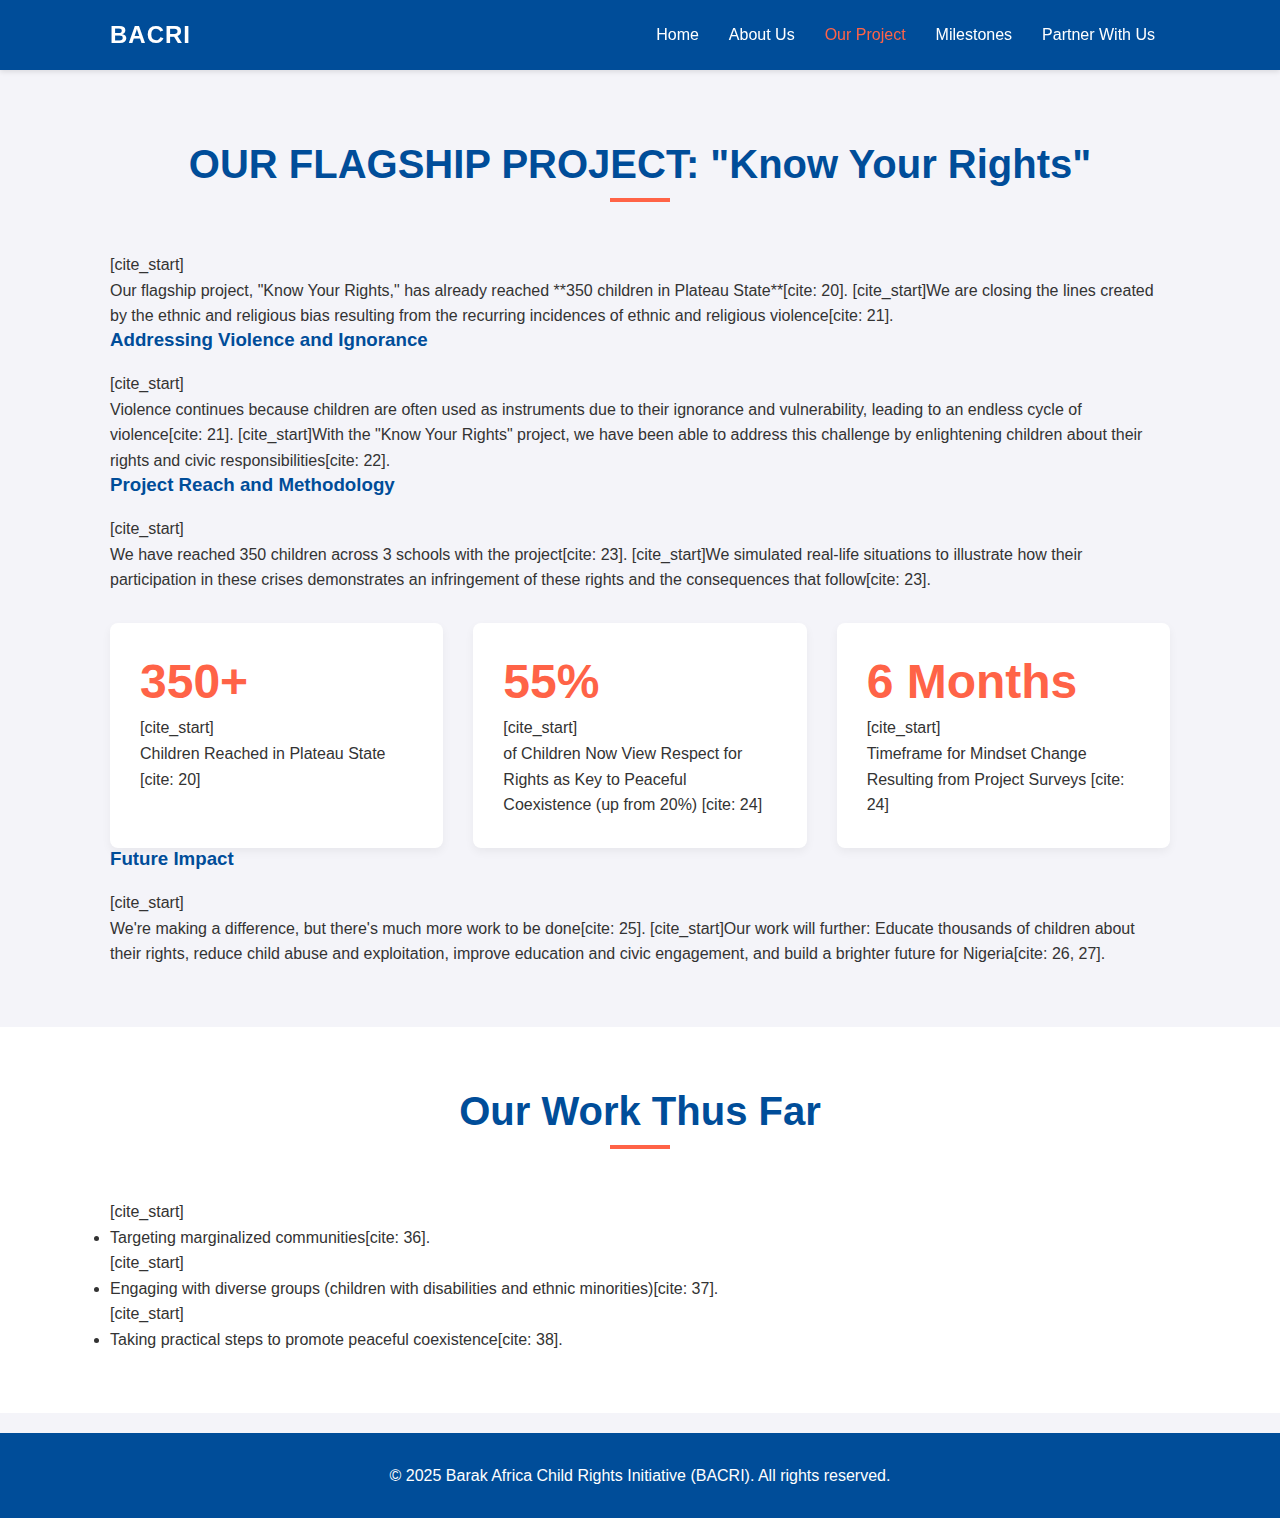
<file: Project.html>
<!DOCTYPE html>
<html lang="en">
<head>
    <meta charset="UTF-8">
    <meta name="viewport" content="width=device-width, initial-scale=1.0">
    <title>BACRI</title>
    <link rel="stylesheet" href="style.css">
</head>
<body>

    <header>
        <div class="container">
            <div class="logo">
                <a href="index.html">BACRI</a>
            </div>
            <nav>
                <ul>
                    <li><a href="index.html">Home</a></li>
                    <li><a href="about.html">About Us</a></li>
                    <li><a href="project.html" class="active">Our Project</a></li>
                    <li><a href="milestones.html">Milestones</a></li>
                    <li><a href="act_now.html">Partner With Us</a></li>
                </ul>
            </nav>
        </div>
    </header>

    <main>
        <section id="flagship-project">
            <div class="container">
                <h2>OUR FLAGSHIP PROJECT: "Know Your Rights"</h2>
                [cite_start]<p>Our flagship project, "Know Your Rights," has already reached **350 children in Plateau State**[cite: 20]. [cite_start]We are closing the lines created by the ethnic and religious bias resulting from the recurring incidences of ethnic and religious violence[cite: 21].</p>
                
                <h3>Addressing Violence and Ignorance</h3>
                [cite_start]<p>Violence continues because children are often used as instruments due to their ignorance and vulnerability, leading to an endless cycle of violence[cite: 21]. [cite_start]With the "Know Your Rights" project, we have been able to address this challenge by enlightening children about their rights and civic responsibilities[cite: 22].</p>

                <h3>Project Reach and Methodology</h3>
                [cite_start]<p>We have reached 350 children across 3 schools with the project[cite: 23]. [cite_start]We simulated real-life situations to illustrate how their participation in these crises demonstrates an infringement of these rights and the consequences that follow[cite: 23].</p>

                <div class="data-stats">
                    <div class="stat-item">
                        <h3>350+</h3>
                        [cite_start]<p>Children Reached in Plateau State [cite: 20]</p>
                    </div>
                    <div class="stat-item">
                        <h3>55%</h3>
                        [cite_start]<p>of Children Now View Respect for Rights as Key to Peaceful Coexistence (up from 20%) [cite: 24]</p>
                    </div>
                    <div class="stat-item">
                        <h3>6 Months</h3>
                        [cite_start]<p>Timeframe for Mindset Change Resulting from Project Surveys [cite: 24]</p>
                    </div>
                </div>
                
                <h3>Future Impact</h3>
                [cite_start]<p>We're making a difference, but there's much more work to be done[cite: 25]. [cite_start]Our work will further: Educate thousands of children about their rights, reduce child abuse and exploitation, improve education and civic engagement, and build a brighter future for Nigeria[cite: 26, 27].</p>
                
            </div>
        </section>
        
        <section id="our-work" style="background-color: var(--color-light);">
            <div class="container">
                <h2>Our Work Thus Far</h2>
                <ul>
                    [cite_start]<li>Targeting marginalized communities[cite: 36].</li>
                    [cite_start]<li>Engaging with diverse groups (children with disabilities and ethnic minorities)[cite: 37].</li>
                    [cite_start]<li>Taking practical steps to promote peaceful coexistence[cite: 38].</li>
                </ul>
            </div>
        </section>
    </main>

    <footer>
        <div class="container">
            <p>&copy; 2025 Barak Africa Child Rights Initiative (BACRI). All rights reserved.</p>
        </div>
    </footer>

</body>
  </html>
</file>
<file: style.css>
:root {
    /* Primary Colors for a serious, protective, and energetic feel */
    --color-primary: #004d99; /* Deep Blue for Protection/Trust */
    --color-secondary: #ff6347; /* Tomato Red/Orange for Urgency/Action */
    --color-accent: #3cb371; /* Medium Sea Green for Growth/Future */
    --color-text: #333;
    --color-background: #f4f4f9;
    --color-light: #fff;

    /* Typography */
    --font-heading: 'Helvetica Neue', Arial, sans-serif;
    --font-body: 'Arial', sans-serif;
}

/* Base Reset & Typography */
* {
    box-sizing: border-box;
    margin: 0;
    padding: 0;
}

body {
    font-family: var(--font-body);
    line-height: 1.6;
    color: var(--color-text);
    background-color: var(--color-background);
    padding-top: 80px; /* Space for fixed header */
}

/* Container */
.container {
    max-width: 1100px;
    margin: auto;
    overflow: hidden;
    padding: 0 20px;
}

/* --- Header & Navigation --- */
header {
    background: var(--color-primary);
    color: var(--color-light);
    position: fixed;
    top: 0;
    width: 100%;
    z-index: 1000;
    box-shadow: 0 2px 5px rgba(0, 0, 0, 0.1);
}

header .container {
    display: flex;
    justify-content: space-between;
    align-items: center;
    padding: 1rem 20px;
}

.logo a {
    color: var(--color-light);
    text-decoration: none;
    font-size: 1.5rem;
    font-weight: bold;
    letter-spacing: 1px;
}

nav ul {
    list-style: none;
    display: flex;
}

nav ul li a {
    color: var(--color-light);
    text-decoration: none;
    padding: 0 15px;
    transition: color 0.3s ease;
    font-weight: 500;
}

nav ul li a:hover,
nav ul li a.active {
    color: var(--color-secondary);
}

/* --- Main Content Section --- */
section {
    padding: 60px 0;
}

h1, h2, h3 {
    font-family: var(--font-heading);
    color: var(--color-primary);
    margin-bottom: 20px;
    line-height: 1.2;
}

h2 {
    font-size: 2.5rem;
    text-align: center;
    position: relative;
    padding-bottom: 10px;
    margin-bottom: 40px;
}

h2::after {
    content: '';
    display: block;
    width: 60px;
    height: 4px;
    background: var(--color-secondary);
    margin: 10px auto 0;
}

/* Specific component styling */
.hero {
    background: url('presentation1.jpeg') no-repeat center center/cover;
    height: 60vh;
    display: flex;
    align-items: center;
    justify-content: center;
    text-align: center;
    color: var(--color-light);
    position: relative;
    margin-bottom: 0;
}

.hero::before {
    content: '';
    position: absolute;
    top: 0;
    left: 0;
    width: 100%;
    height: 100%;
    background: rgba(0, 0, 0, 0.5);
}

.hero-content {
    position: relative;
    z-index: 1;
}

.hero h1 {
    font-size: 3.5rem;
    margin-bottom: 10px;
    color: var(--color-light);
}

.hero p {
    font-size: 1.5rem;
    margin-bottom: 30px;
}

.btn {
    display: inline-block;
    background: var(--color-secondary);
    color: var(--color-light);
    padding: 10px 25px;
    text-decoration: none;
    border-radius: 5px;
    font-weight: bold;
    transition: background 0.3s ease;
}

.btn:hover {
    background: var(--color-accent);
}

.feature-grid, .data-stats, .mission-list {
    display: flex;
    flex-wrap: wrap;
    gap: 30px;
    margin-top: 30px;
}

.feature-item, .stat-item, .mission-item {
    flex: 1 1 300px;
    background: var(--color-light);
    padding: 30px;
    border-radius: 8px;
    box-shadow: 0 4px 10px rgba(0, 0, 0, 0.05);
    transition: transform 0.3s ease;
}

.feature-item:hover, .stat-item:hover {
    transform: translateY(-5px);
}

.stat-item h3 {
    font-size: 3rem;
    color: var(--color-secondary);
    margin-bottom: 5px;
}

.mission-list {
  display: grid;
  place-items: center; /* Centers both horizontally and vertically */
 /* height: 100vh;        Or a specific height for the container */
}

}

.mission-item {
    border-left: 1px solid var(--color-accent);
}
.team {
    display: flex;
}

/* --- Footer --- */
footer {
    background: var(--color-primary);
    color: var(--color-light);
    text-align: center;
    padding: 30px 0;
    margin-top: 20px;
}

/* --- Responsiveness (Basic Mobile Support) --- */
@media (max-width: 768px) {
    body {
        padding-top: 60px;
    }
    header .container {
        flex-direction: column;
        text-align: center;
    }
    nav ul {
        margin-top: 10px;
        justify-content: center;
    }
    nav ul li a {
        padding: 0 8px;
        font-size: 0.9rem;
    }
    .hero {
        height: 50vh;
    }
    .hero h1 {
        font-size: 2.5rem;
    }
    .hero p {
        font-size: 1.2rem;
    }
    .feature-grid, .data-stats {
        flex-direction: column;
    }
}
</file>
